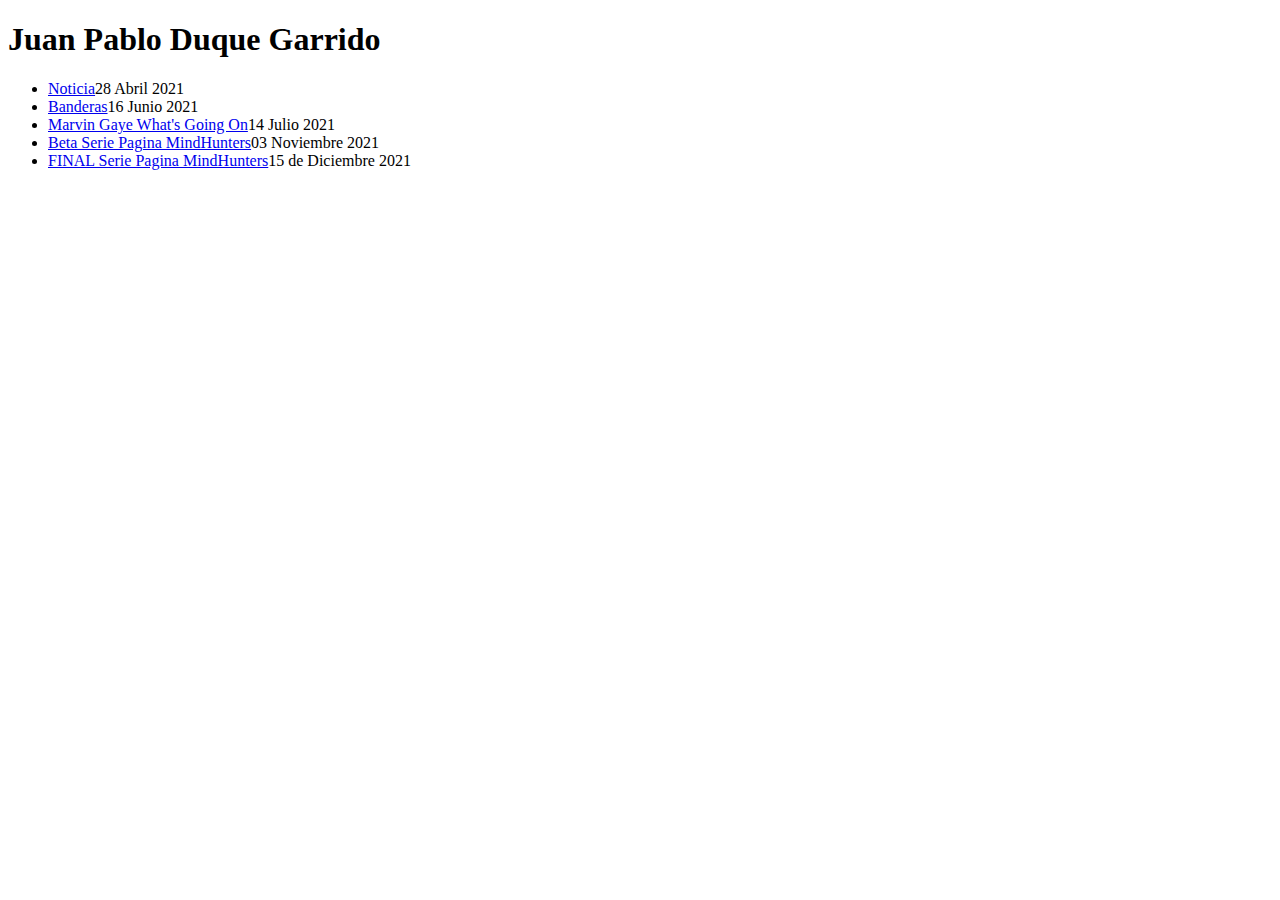
<file: Index.html>
<!DOCTYPE html>
<html lang="en">
<head>
    <meta charset="UTF-8">
    <meta http-equiv="X-UA-Compatible" content="IE=edge">
    <meta name="viewport" content="width=device-width, initial-scale=1.0">
    <title>Portafolio: Juan Pablo Duque Garrido</title>
</head>
<body>
    <h1>Juan Pablo Duque Garrido</h1>
    <ul>
        <li><a href="Primer_sitio/Index.html">Noticia</a>28 Abril 2021</li>
        <li><a href="Banderas/index.html">Banderas</a>16 Junio 2021</li>
        <li><a href="Marvin Gaye What's Going On/Index.html">Marvin Gaye What's Going On</a>14 Julio 2021</li>
        <li><a href="Serie Pagina MindHunters beta/Index.html">Beta Serie Pagina MindHunters</a>03 Noviembre 2021</li>
        <li><a href="Serie Pagina MindHunters/Index.html">FINAL Serie Pagina MindHunters</a>15 de Diciembre 2021</li>
    </ul>
</body>
</html>
</file>
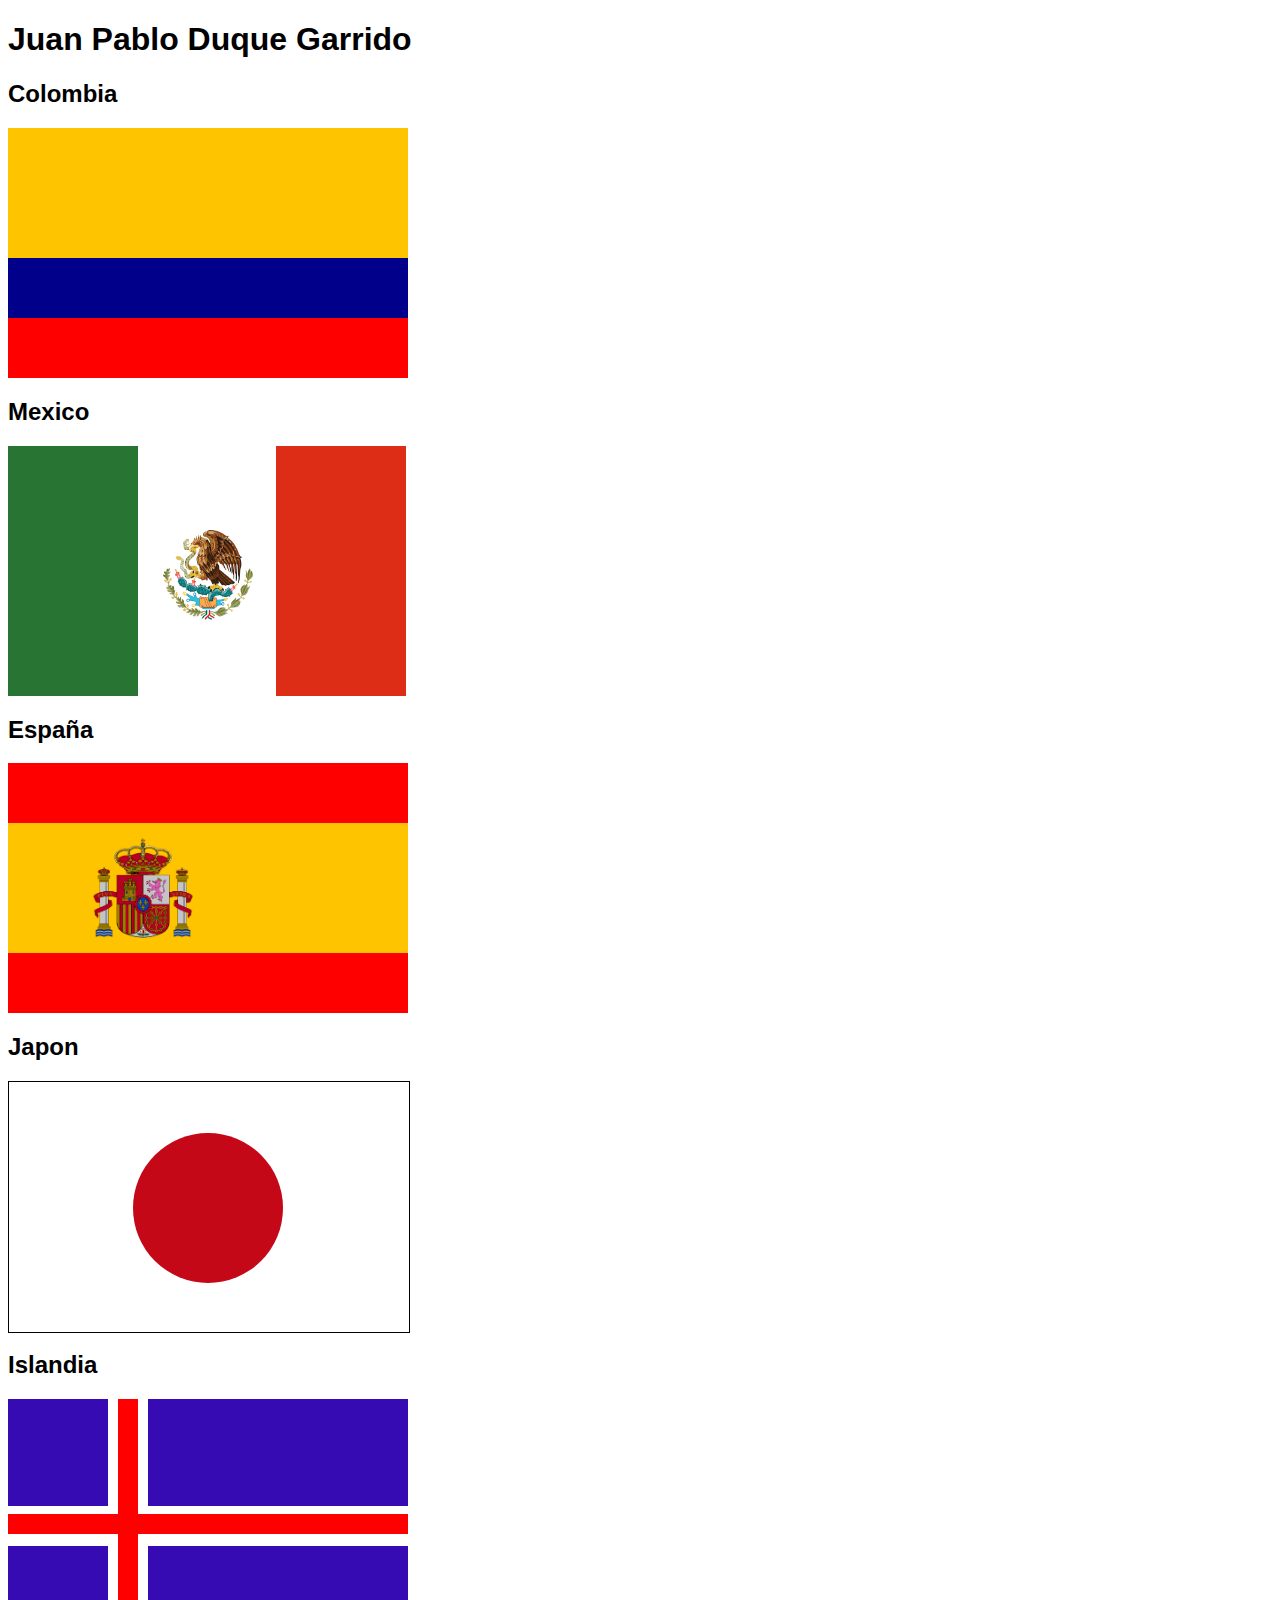
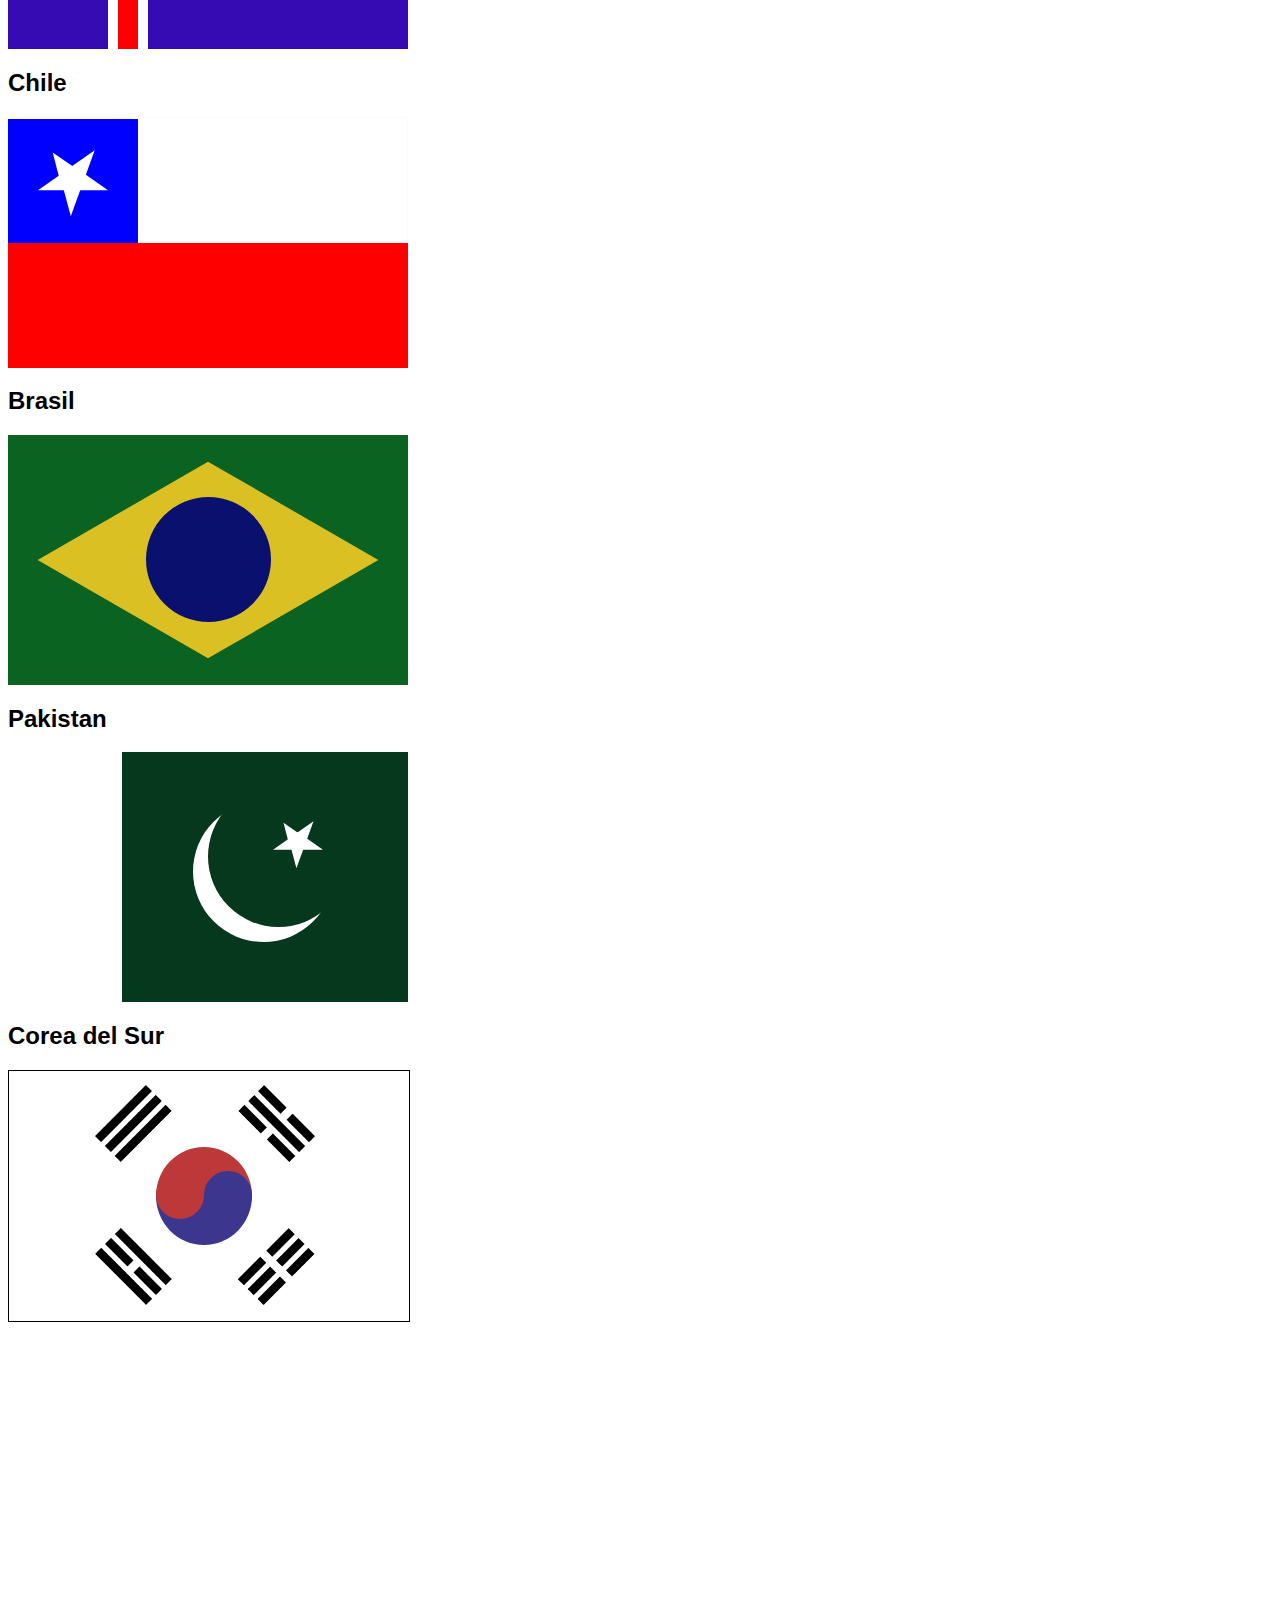
<file: Banderas/index.html>
<!DOCTYPE html>
<html lang="en">
<head>
    <meta charset="UTF-8">
    <meta http-equiv="X-UA-Compatible" content="IE=edge">
    <meta name="viewport" content="width=device-width, initial-scale=1.0">
    <title>Banderas</title>
    <link rel="stylesheet" href="Assets/Estilos.css">
</head>
<body>
<h1>Juan Pablo Duque Garrido</h1>

<h2>Colombia</h2>
    <div class="bandera_colombia">
        <div Class="amarillo_colombia"></div>
        <div Class="azul_colombia" ></div>
        <div Class="rojo_colombia" ></div>
    </div>

<h2>Mexico</h2>
    <div class="bandera_mexico">
        <div Class="verde_mexico"></div>
        <div Class="blanco_mexico" ></div>
        <div Class="rojo_mexico" ></div>
        <img src="../Banderas/Assets/Img/Escudo_Mexico.png" alt="Escudo_Mexico" class="Escudo_mexico">
    </div>

<h2>España</h2>
    <div class="bandera_españa">
        <div Class="rojo_uno_españa"></div>
        <div Class="amarillo_españa"></div>
        <div Class="rojo_dos_españa"></div>
        <img src="../Banderas/Assets/Img/Escudo_españa.png" alt="Escudo_España" class="Escudo_españa">
    </div>

<h2>Japon</h2>
    <div class="bandera_Japon">
        <div Class="blanco_japon"></div>
        <div Class="rojo_japon"></div>
    </div>

<h2>Islandia</h2>
    <div class="bandera_Islandia">
        <div Class="azul_islandia"></div>
        <div Class="blanco_islandia"></div>
        <div Class="rojo_islandia" ></div>
    </div>

<h2>Chile</h2>
    <div class="bandera_chile">
        <div Class="azul_chile"></div>
        <div Class="blanco_chile"></div>
        <div Class="rojo_chile"></div>
        <div Class="estrella_chile"></div>
    </div>
    
<h2>Brasil</h2>
    <div class="bandera_Brasil">
        <div Class="verde_brasil"></div>
        <div Class="amarillo_brasil" ></div>
        <div Class="azul_brasil"></div>
    </div>

<h2>Pakistan</h2>
    <div class="bandera_pakistan">
        <div Class="blanco_pakistan"></div>
        <div Class="verde_pakistan" ></div>
        <div Class="blanco_estrella_pakistan"></div>
        <div Class="blanco_luna_pakistan"></div>
    </div>

<h2>Corea del Sur</h2>
<div class="bandera_CoreadelSur">
    <div Class="blanco_corea"></div>
    <div Class="rojoazul_yinyang_corea" ></div>
    <img src="../Banderas/Assets/Img/Triagramas_CoreaSur.png" alt="Triagramas_CoreaSur" class="Triagramas_CoreaSur">
</div>

</body>
</html>
</file>
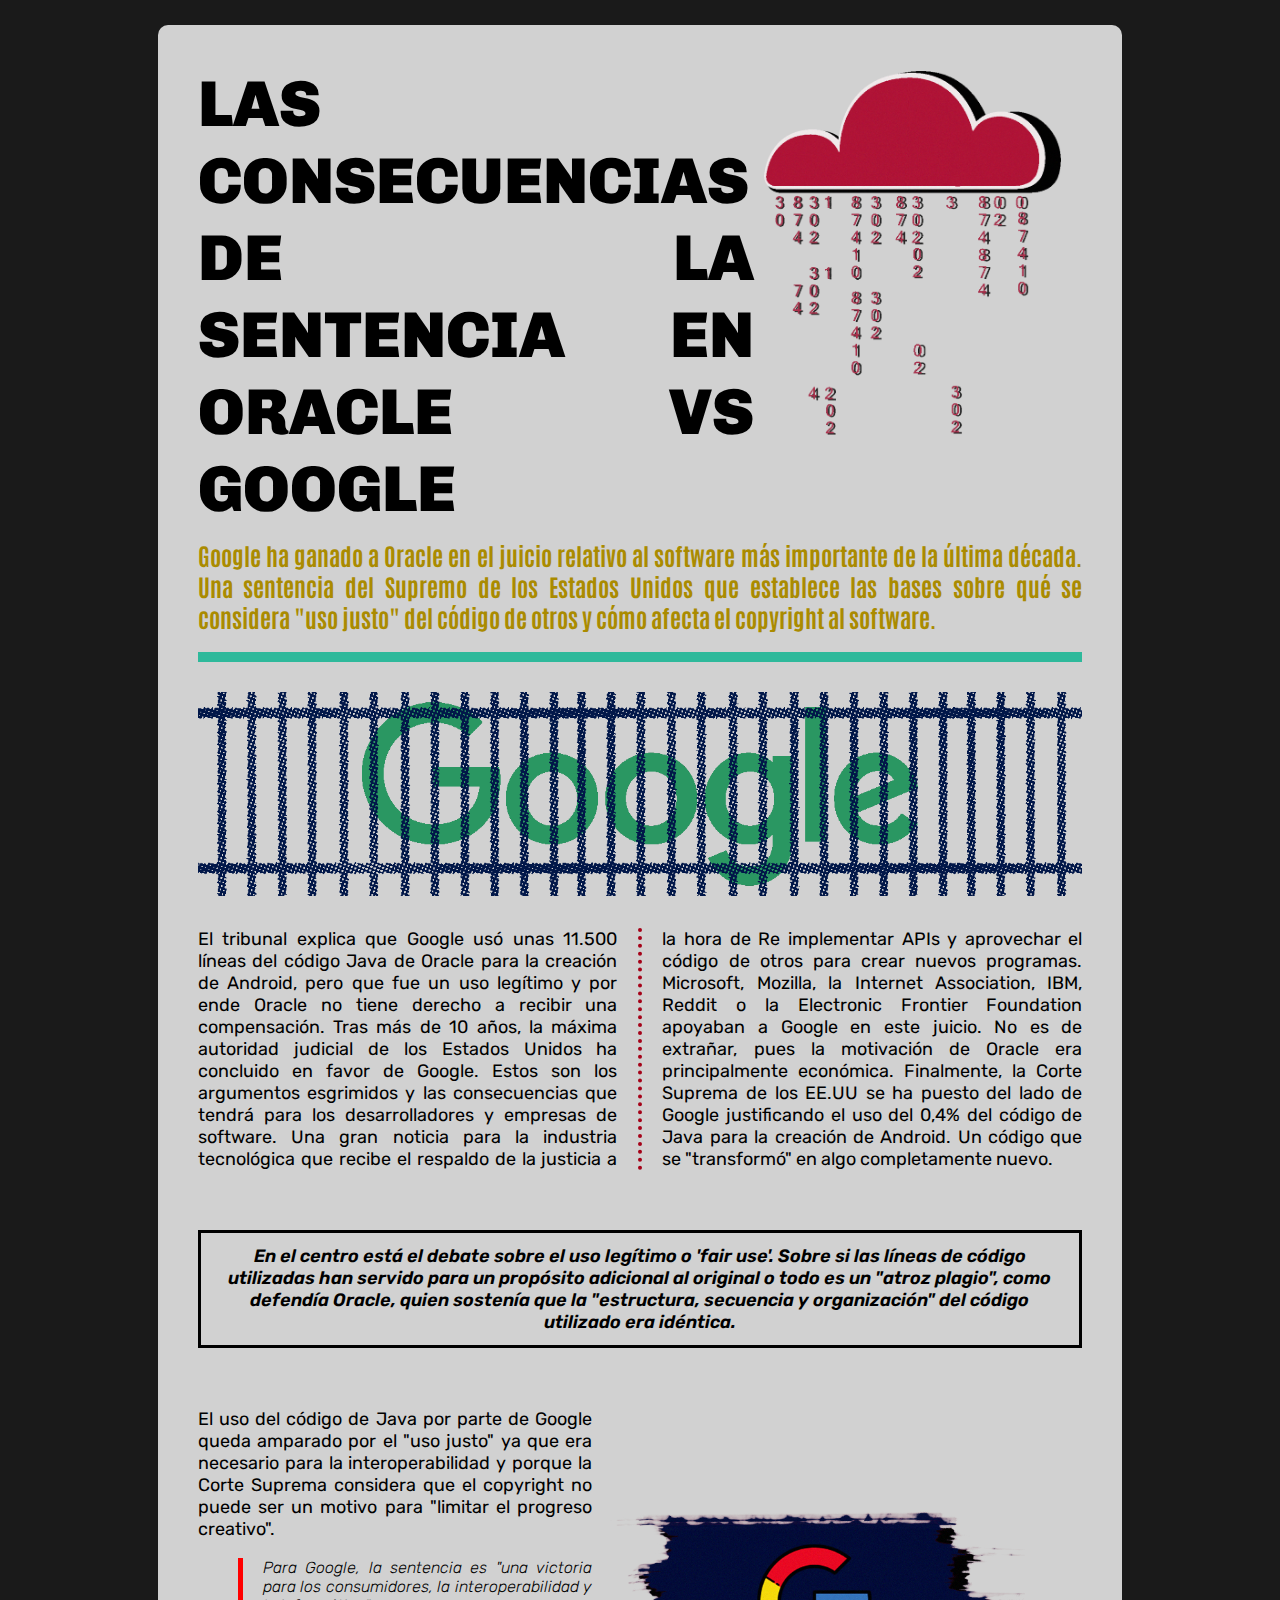
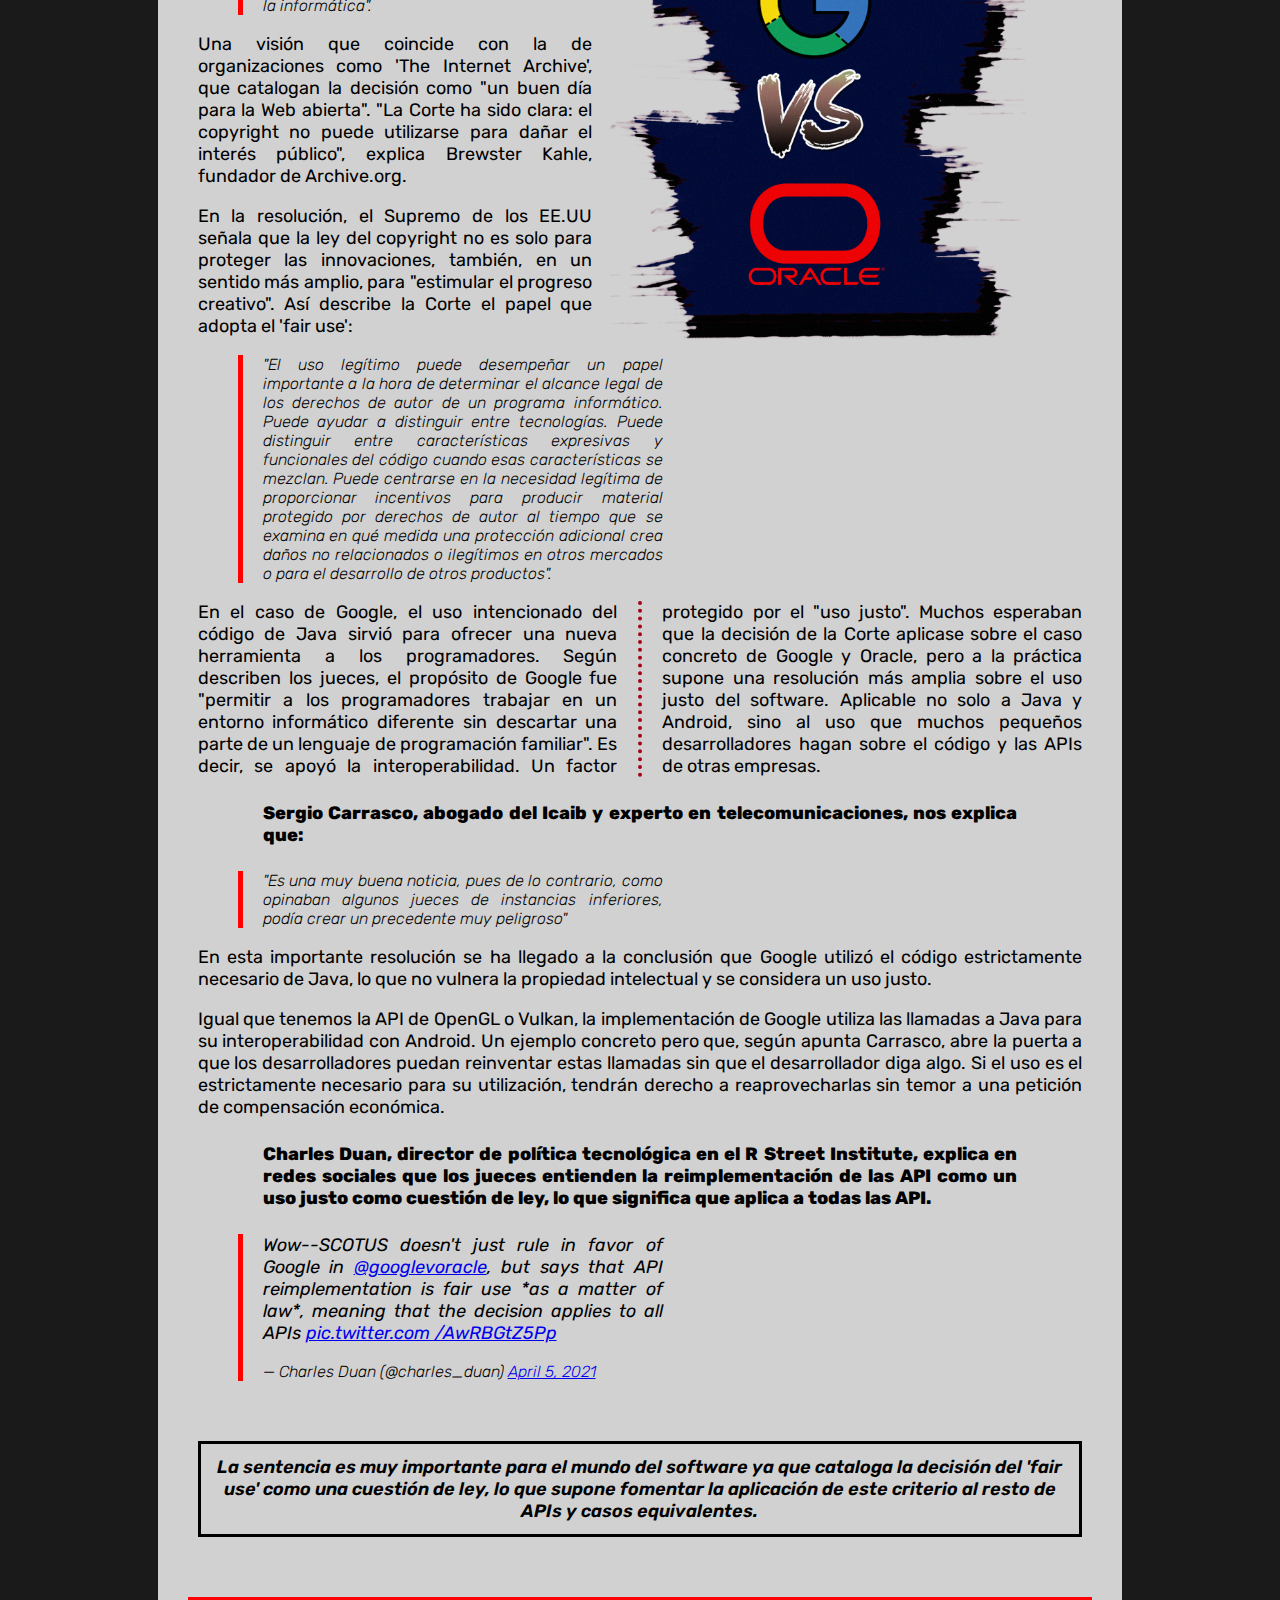
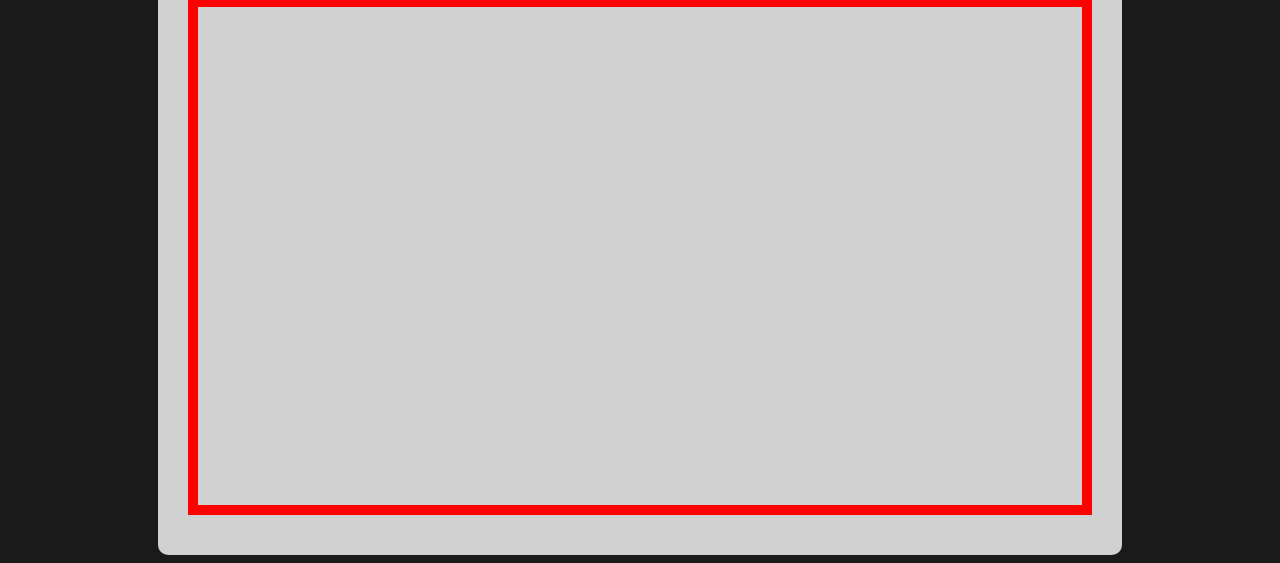
<file: Primer_sitio/Index.html>
<!DOCTYPE html>
<html lang="en">

<head>
    <meta charset="UTF-8">
    <meta http-equiv="X-UA-Compatible" content="IE=edge">
    <meta name="viewport" content="width=device-width, initial-scale=1.0">
    <title>Document</title>

    <link rel="stylesheet" href="Assets/CSS/Estilos_Noticia.css">
    <!-- ---aqui surge el amor entre css y html -->

    
</head>

<body>
    <Div id="Envoltorio_principal">
        <img src="../Primer_sitio/Assets/Galeria_de_imagenes/Cloud_Storm.png" alt="Tormenta_nube" class="imagen_Cloud">
        <h1>
            LAS CONSECUENCIAS DE LA SENTENCIA EN ORACLE VS GOOGLE
        </h1>
        <h2>
            Google ha ganado a Oracle en el juicio relativo al software más importante
            de la última década. Una sentencia del Supremo de los Estados Unidos que
            establece las bases sobre qué se considera "uso justo" del código de otros
            y cómo afecta el copyright al software.
        </h2>

        <img src="../Primer_sitio/Assets/Galeria_de_imagenes/banner.png" alt="Google_en_una_celda"
            class="imagen_banner">

        <p class="parrafo_doble">El tribunal explica que Google usó unas 11.500 líneas del código Java de Oracle para la
            creación de Android,
            pero que fue un uso legítimo y por ende Oracle no tiene derecho a recibir una compensación.
            Tras más de 10 años, la máxima autoridad judicial de los Estados Unidos ha concluido en favor de Google.

            Estos son los argumentos esgrimidos y las consecuencias que tendrá para los desarrolladores y empresas de
            software.
            Una gran noticia para la industria tecnológica que recibe el respaldo de la justicia a la hora de Re
            implementar APIs
            y aprovechar el código de otros para crear nuevos programas.
            Microsoft, Mozilla, la Internet Association, IBM, Reddit o la Electronic Frontier Foundation apoyaban a
            Google en este juicio.
            No es de extrañar, pues la motivación de Oracle era principalmente económica. Finalmente, la Corte Suprema
            de los EE.UU se
            ha puesto del lado de Google justificando el uso del 0,4% del código de Java para la creación de Android.
            Un código que se "transformó" en algo completamente nuevo.
        </p>
        <p class="Parrafo_centrado_negrita"> En el centro está el debate sobre el uso legítimo o 'fair use'. Sobre si
            las líneas de código utilizadas han
            servido
            para un propósito adicional al original o todo es un "atroz plagio", como defendía Oracle, quien sostenía
            que la
            "estructura, secuencia y organización" del código utilizado era idéntica.
        </p>
        <img src="../Primer_sitio/Assets/Galeria_de_imagenes/Google_vs_Oracle.png" alt="Google_vs_Oracle"
            class="imagen_GooglevsOracle">
        <p class="parrafo_columna"> El uso del código de Java por parte de Google queda amparado por el "uso justo" ya
            que era necesario para la
            interoperabilidad y porque la Corte Suprema considera que el copyright no puede ser un motivo para "limitar
            el progreso creativo".
        </p>
        <blockquote>
            Para Google, la sentencia es "una victoria para los consumidores, la interoperabilidad y la informática".
        </blockquote>
        <!-- <img src="../Primer_sitio/Assets/Galeria_de_imagenes/Fair_USE.png" alt="Fair_use" class="imagen_fairuse"> -->
        <p class="parrafo_columna"> Una visión que coincide con la de organizaciones como 'The Internet Archive', que
            catalogan la decisión como
            "un buen día para la Web abierta". "La Corte ha sido clara: el copyright no puede utilizarse para dañar el
            interés
            público", explica Brewster Kahle, fundador de Archive.org.
        </p>
        <p class="parrafo_columna"> En la resolución, el Supremo de los EE.UU señala que la ley del copyright no es solo
            para proteger las
            innovaciones,
            también, en un sentido más amplio, para "estimular el progreso creativo". Así describe la Corte el papel que
            adopta el 'fair use':
        </p>
        <blockquote>
            "El uso legítimo puede desempeñar un papel importante a la hora de determinar el alcance legal de los
            derechos de autor de un
            programa informático. Puede ayudar a distinguir entre tecnologías. Puede distinguir entre características
            expresivas y
            funcionales del código cuando esas características se mezclan. Puede centrarse en la necesidad legítima de
            proporcionar incentivos
            para producir material protegido por derechos de autor al tiempo que se examina en qué medida una protección
            adicional crea daños
            no relacionados o ilegítimos en otros mercados o para el desarrollo de otros productos".
        </blockquote>

        <p class="parrafo_doble">En el caso de Google, el uso intencionado del código de Java sirvió para ofrecer una
            nueva herramienta a los
            programadores.
            Según describen los jueces, el propósito de Google fue "permitir a los programadores trabajar en un entorno
            informático
            diferente sin descartar una parte de un lenguaje de programación familiar". Es decir, se apoyó la
            interoperabilidad.
            Un factor protegido por el "uso justo".
            Muchos esperaban que la decisión de la Corte aplicase sobre el caso concreto de Google y Oracle, pero a la
            práctica supone
            una resolución más amplia sobre el uso justo del software. Aplicable no solo a Java y Android, sino al uso
            que muchos pequeños
            desarrolladores hagan sobre el código y las APIs de otras empresas.</p>

        <p class="Parrafo_negrita">Sergio Carrasco, abogado del Icaib y experto en telecomunicaciones, nos explica que:
        </p>

        <blockquote>
            "Es una muy buena noticia, pues de lo contrario, como opinaban algunos jueces de instancias inferiores,
            podía crear un precedente
            muy peligroso"</blockquote>

        <p>En esta importante resolución se ha llegado a la conclusión que Google utilizó el código estrictamente
            necesario de Java,
            lo que no vulnera la propiedad intelectual y se considera un uso justo.</p>

        <p>Igual que tenemos la API de OpenGL o Vulkan, la implementación de Google utiliza las llamadas a Java para su
            interoperabilidad con Android. Un ejemplo concreto pero que, según apunta Carrasco, abre la puerta a que los
            desarrolladores puedan reinventar estas llamadas sin que el desarrollador diga algo. Si el uso es el
            estrictamente
            necesario para su utilización, tendrán derecho a reaprovecharlas sin temor a una petición de compensación
            económica.</p>

        <p class="Parrafo_negrita">Charles Duan, director de política tecnológica en el R Street Institute, explica en
            redes sociales que los jueces entienden
            la reimplementación de las API como un uso justo como cuestión de ley, lo que significa que aplica a todas
            las API.</p>


        <blockquote class="twitter-tweet">
            <p lang="en" dir="ltr">Wow--SCOTUS doesn&#39;t just rule in favor of Google in <a
                href="https://twitter.com/googlevoracle?ref_src=twsrc%5Etfw">@googlevoracle</a>, but says that API
                reimplementation is fair use *as a matter of law*, meaning that the decision applies to all APIs <a
                href="https://t.co/AwRBGtZ5Pp">pic.twitter.com
                    /AwRBGtZ5Pp</a></p>&mdash; Charles Duan (@charles_duan) <a 
                    href="https://twitter.com/charles_duan/status/1379074836073488391?ref_src=twsrc%5Etfw">April 5, 2021</a>
        </blockquote>
        <script async src="https://platform.twitter.com/widgets.js" charset="utf-8"></script>

        <p class="Parrafo_centrado_negrita">La sentencia es muy importante para el mundo del software ya que cataloga la
            decisión del 'fair use'
            como una cuestión de ley, lo que supone fomentar la aplicación de este criterio al resto de APIs y casos
            equivalentes.</p>

        <div class="iframe-container iframe">
            <iframe width="1653" height="838" src="https://www.youtube.com/embed/wM4ihYEXC70"
                title="YouTube video player" frameborder="0"
                allow="accelerometer; autoplay; clipboard-write; encrypted-media; gyroscope; picture-in-picture"
                allowfullscreen></iframe></div>

    </Div>
</body>

</html>
</file>
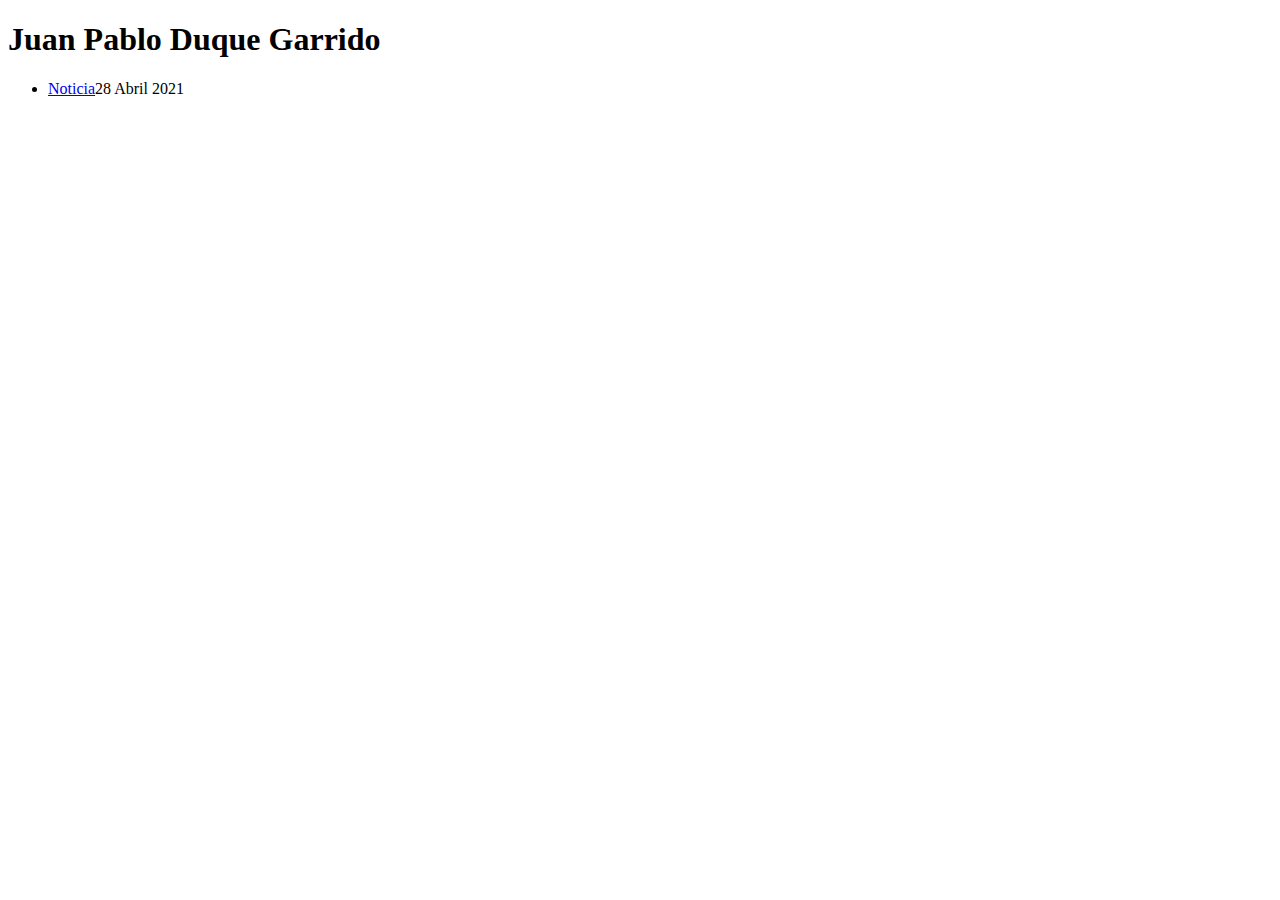
<file: html.html>
<!DOCTYPE html>
<html lang="en">
<head>
    <meta charset="UTF-8">
    <meta http-equiv="X-UA-Compatible" content="IE=edge">
    <meta name="viewport" content="width=device-width, initial-scale=1.0">
    <title>Portafolio: Juan Pablo Duque Garrido</title>
</head>
<body>
    <h1>Juan Pablo Duque Garrido</h1>
    <ul>
        <li><a href="Primer_sitio/Index.html">Noticia</a>28 Abril 2021</li>
    </ul>
    
</body>
</html>
</file>
<file: Banderas/Assets/Estilos.css>
h1{
    font-family: 'Gill Sans', 'Gill Sans MT', Calibri, 'Trebuchet MS', sans-serif;
}
h2{
    font-family: 'Gill Sans', 'Gill Sans MT', Calibri, 'Trebuchet MS', sans-serif;
}

.bandera_colombia {
    width: 400px;
    height: 250px;
    padding: 0px !important;
    box-sizing: border-box !important;}
.bandera_colombia div {
    padding: 0px !important;
    margin: 0px !important;
    border: none;
    box-sizing: border-box !important;}

.amarillo_colombia{
    background-color:rgb(255, 196, 0);
    width: 400px;
    height: 130px;
}
.azul_colombia{
    background-color:darkblue;
    width: 400px;
    height: 60px;
}
.rojo_colombia{
    background-color:red;
    display: inline-block;
    width: 400px;
    height: 60px;
    }

.bandera_mexico {
    width: 400px;
    height: 250px;
    padding: 0px !important;
    box-sizing: border-box !important;}
.bandera_mexico div {
    padding: 0px !important;
    margin: 0px !important;
    border: none;
    box-sizing: border-box !important;}
.verde_mexico
{   background-color: rgb(40, 116, 50);
    display: inline-block;
    width: 130px;
    height: 250px;
}
.blanco_mexico
{   background-color: rgb(255, 255, 255);
    display: inline-block;
    width: 130px;
    height: 250px;
}
.rojo_mexico
{   background-color: rgb(221, 45, 22);
    display: inline-block;
    width: 130px;
    height: 250px;
}
.Escudo_mexico{
    position: relative;
    left: 155px;
    bottom: 170px;
    width: 90px;
    height: 90px;
}

.bandera_españa{
    width: 400px;
    height: 250px;
    padding: 0px !important;
    box-sizing: border-box !important;}

.bandera_españa div {
    padding: 0px !important;
    margin: 0px !important;
    border: none;
    box-sizing: border-box !important;
}
.rojo_uno_españa {
    background-color:red;
    width: 400px;
    height: 60px;
}
.amarillo_españa {
    background-color:rgb(255, 196, 0);
    width: 400px;
    height: 130px
  }
.rojo_dos_españa {
    background-color:red;
    width: 400px;
    height: 60px;
    }

.Escudo_españa{
    position: relative;
    left: 85px;
    bottom: 175px;
    width: 100px;
    height: 100px;
}

.bandera_Japon{
    width: 400px;
    height: 250px;
    padding: 0px !important;
    box-sizing: border-box !important;
}
.blanco_japon{
    background-color:rgb(255, 255, 255);
    width: 400px;
    height: 250px;
    border: 1px solid black;
}
.rojo_japon{
    width: 150px;
    height: 150px;
    background: #c50818;
    border-radius: 1000px;
    position: relative;
    left: 125px;
    bottom: 200px;
}

.bandera_Islandia{
width: 400px;
height: 250px;
padding: 0px !important;
box-sizing: border-box !important;
}
.azul_islandia{
    background-color:rgb(55, 11, 179);
    width: 400px;
    height: 250px;
}
.rojo_islandia{
    background: red;
    height: 250px;
    position: relative;
    width: 20px;
    bottom: 500px;
    left: 110px;
  }
  .rojo_islandia:after {
    background: red;
    content: "";
    height: 20px;
    left: -110px;
    position: absolute;
    top: 115px;
    width: 400px;
  }
.blanco_islandia{
    background: rgb(255, 255, 255);
    height: 250px;
    position: relative;
    width: 40px;
    bottom: 250px;
    left: 100px;
  }
  .blanco_islandia:after{
    background: rgb(255, 255, 255);
    content: "";
    height: 40px;
    left: -100px;
    position: absolute;
    top: 107px;
    width: 400px;
  }


.bandera_chile{
    width: 400px;
    height: 250px;
    padding: 0px !important;
    box-sizing: border-box !important;
}
.azul_chile{
    background-color: blue;
    width: 130px;
    height: 125px;
    display: inline-block;
}
.blanco_chile{
    background-color: white;
    width:264px ;
    height:125px ;
    display: inline-block;
    border: 1px solid rgba(0, 0, 0, 0.014);
}
.rojo_chile{
    background-color: red;
    width: 400px;
    height: 125px;
    position: relative;
    bottom: 5px
}
.estrella_chile{
    margin: 50px 0;
    position: relative;
    color: rgb(255, 255, 255);
    width: 0px;
    height: 0px;
    border-right: 100px solid transparent;
    border-bottom: 70px solid rgb(255, 255, 255);
    border-left: 100px solid transparent;
    transform: rotate(45deg);
    bottom: 280px;
    right: 35px;
    transform: scale(35%);
  }
  .estrella_chile:before {
    border-bottom: 80px solid rgb(255, 255, 255);
    border-left: 30px solid transparent;
    border-right: 30px solid transparent;
    position: absolute;
    height: 0;
    width: 0;
    top: -45px;
    left: -65px;
    display: block;
    content: '';
    transform: rotate(-35deg);
  }
  .estrella_chile:after {
    position: absolute;
    display: block;
    color: rgb(255, 255, 255);
    top: 3px;
    left: -105px;
    width: 0px;
    height: 0px;
    border-right: 100px solid transparent;
    border-bottom: 70px solid rgb(255, 255, 255);
    border-left: 100px solid transparent;
    transform: rotate(-70deg);
    content: '';
  }

.bandera_Brasil{
    width: 400px;
    height: 250px;
    padding: 0px !important;
    box-sizing: border-box !important;
}
.verde_brasil{
    background-color:rgb(11, 99, 33);
    width: 400px;
    height: 250px;
}
.amarillo_brasil{
    width: 190px; 
    height: 190px; 
    background: #dbc024;
    transform: rotate(45deg) skew(165deg, 165deg);
    position: relative;
    left: 105px;
    bottom: 220px;
}
.azul_brasil{
    width: 125px;
    height: 125px;
    background: #0a106d;
    border-radius: 1000px;
    position: relative;
    left: 138px;
    bottom: 378px;
}

.bandera_pakistan{
    width: 400px;
    height: 250px;
    padding: 0px !important;
    box-sizing: border-box !important;
}
.blanco_pakistan{
    background-color:rgb(255, 255, 255);
    width: 110px;
    height: 250px;
    display: inline-block;
}
.verde_pakistan{
    background-color:rgb(6, 56, 29);
    width: 286px;
    height: 250px;
    display: inline-block;
}
.blanco_estrella_pakistan{
    margin: 50px 0;
    position: relative;
    display: block;
    color: rgb(255, 255, 255);
    width: 0px;
    height: 0px;
    border-right: 100px solid transparent;
    border-bottom: 70px solid rgb(255, 255, 255);
    border-left: 100px solid transparent;
    transform: rotate(35deg);
    transform: scale(25%);
    bottom: 250px;
    left: 190px;
  }
  .blanco_estrella_pakistan:before {
    border-bottom: 80px solid rgb(255, 255, 255);
    border-left: 30px solid transparent;
    border-right: 30px solid transparent;
    position: absolute;
    height: 0;
    width: 0;
    top: -45px;
    left: -65px;
    display: block;
    content: '';
    transform: rotate(-35deg);
  }
  .blanco_estrella_pakistan:after {
    position: absolute;
    display: block;
    color: rgb(255, 255, 255);
    top: 3px;
    left: -105px;
    width: 0px;
    height: 0px;
    border-right: 100px solid transparent;
    border-bottom: 70px solid rgb(255, 255, 255);
    border-left: 100px solid transparent;
    transform: rotate(-70deg);
    content: '';
  }
.blanco_luna_pakistan{
    width: 135px;
    height: 135px;
    border-radius: 50%;
    box-shadow: 15px 15px 0 0 rgb(255, 255, 255);
    position: relative;
    display: inline-block;
    transform: rotate(90deg);
    border: solid rgba(220, 20, 60, 0);
    bottom: 390px;
    left: 200px;
  }

.bandera_CoreadelSur{
    width: 400px;
    height: 250px;
    padding: 0px !important;
    box-sizing: border-box !important;
}
.blanco_corea{
    background-color:rgb(255, 255, 255);
    width: 400px;
    height: 250px;
    border: 1px solid black;
}
.rojoazul_yinyang_corea{
    width: 96px;
    box-sizing: content-box;
    height: 48px;
    background: rgb(189, 57, 57);
    border-color: rgb(60, 54, 143);
    border-style: solid;
    border-width: 0px 0px 50px 0px;
    border-radius: 100%;
    position: relative;
    left: 148px;
    bottom: 175px;
  }
    .rojoazul_yinyang_corea:before {
        content: "";
        position: absolute;
        top: 50%;
        left: 0%;
        background: rgb(189, 57, 57);
        border: 18px solid rgb(189, 57, 57);
        border-radius: 100%;
        width: 12px;
        height: 12px;
        box-sizing: content-box;
    }
    .rojoazul_yinyang_corea:after {
        content: "";
        position: absolute;
        top: 50%;
        left: 50%;
        background: rgb(60, 54, 143);
        border: 18px solid rgb(60, 54, 143);
        border-radius: 100%;
        width: 12px;
        height: 12px;
        box-sizing: content-box;
    }
.Triagramas_CoreaSur{
    position: relative;
    left: 87px;
    bottom: 335px;
    width: 220px;
    height: 220px;
}
</file>
<file: Primer_sitio/Assets/CSS/Estilos_Noticia.css>
@import url('https://fonts.googleapis.com/css2?family=Antonio:wght@100;200;300;400;500;600;700&display=swap');
@import url('https://fonts.googleapis.com/css2?family=Rubik:ital,wght@0,300;0,400;0,500;0,600;0,700;0,800;0,900;1,300;1,400;1,500;1,600;1,700;1,800;1,900&display=swap');
@import url('https://fonts.googleapis.com/css2?family=Chivo:ital,wght@0,300;0,400;0,700;0,900;1,300;1,400;1,700;1,900&display=swap');

body {
    background-color: rgb(26, 26, 26);
}

h1 {
    color: rgb(0, 0, 0);
    font-family: 'Chivo', sans-serif;
    font-weight: 900;
    font-size: 65px;
    margin: 0px;
    padding-right: 328px;
    text-align: justify;
}

h2 {
    color: rgb(170, 139, 0);
    font-family: 'Antonio', sans-serif;
    font-weight: 700;
    font-size: 24px;
    margin-top: 12px;
    border-bottom: 10px solid rgb(46, 185, 155);
    padding-bottom: 20px;
    text-align: justify;
}

p {
    color: black;
    font-family: 'Rubik', sans-serif;
    font-weight: 400;
    font-size: 18px;
    text-align: justify
}

blockquote {
    color: black;
    font-family: 'Rubik', sans-serif;
    font-weight: 300;
    font-style: italic;
    font-size: 16px;
    border-left: rgb(255, 0, 0) 5px solid;
    width: 400px;
    padding-left: 20px;
    text-align: justify;
}

.parrafo_columna {
    text-align: justify;
    width: 48%;
}

.parrafo_doble {
    column-count: 2;
    column-gap: 45px;
    column-rule: dotted 4px rgb(165, 2, 24);
}

.Parrafo_centrado_negrita {
    text-align: center;
    font-style: italic;
    font-weight: 600;
    margin-bottom: 60px;
    margin-top: 60px;
    border: solid 3px black;
    padding: 12px;
}

.Parrafo_negrita {
    font-weight: 800;
    margin-top: 25px;
    margin-bottom: 25px;
    padding-left: 65px;
    padding-right: 65px;
}

.imagen_banner {
    width: 100%;
    margin-top: 10px;
    margin-bottom: 10px;
}

.imagen_fairuse {
    width: 100px;
    position: relative;
    left: 450px;
}

.imagen_GooglevsOracle {
    width: 450px;
    padding-right: 40px;
    padding-top: 90px;
    float: right;
}

.imagen_Cloud {
    width: 297px;
    padding: 1px;
    padding-right: 20px;
    padding-top: 5px;
    margin: 1px;
    float: right;
}

.iframe-container {
    border: red 10px solid;
    position: relative;
    width: 100%;
    padding-bottom: 56.25%;
    height: 0;
    right: 10px;
}

.iframe-container iframe {
    position: absolute;
    top: 0;
    left: 0;
    width: 100%;
    height: 100%;
}

#Envoltorio_principal {
    background-color: rgba(255, 255, 255, 0.8);
    width: 70%;
    padding: 40px;
    margin-top: 25px;
    margin-right: auto;
    margin-bottom: 0px;
    margin-left: auto;
    border-radius: 10px;
}
</file>
